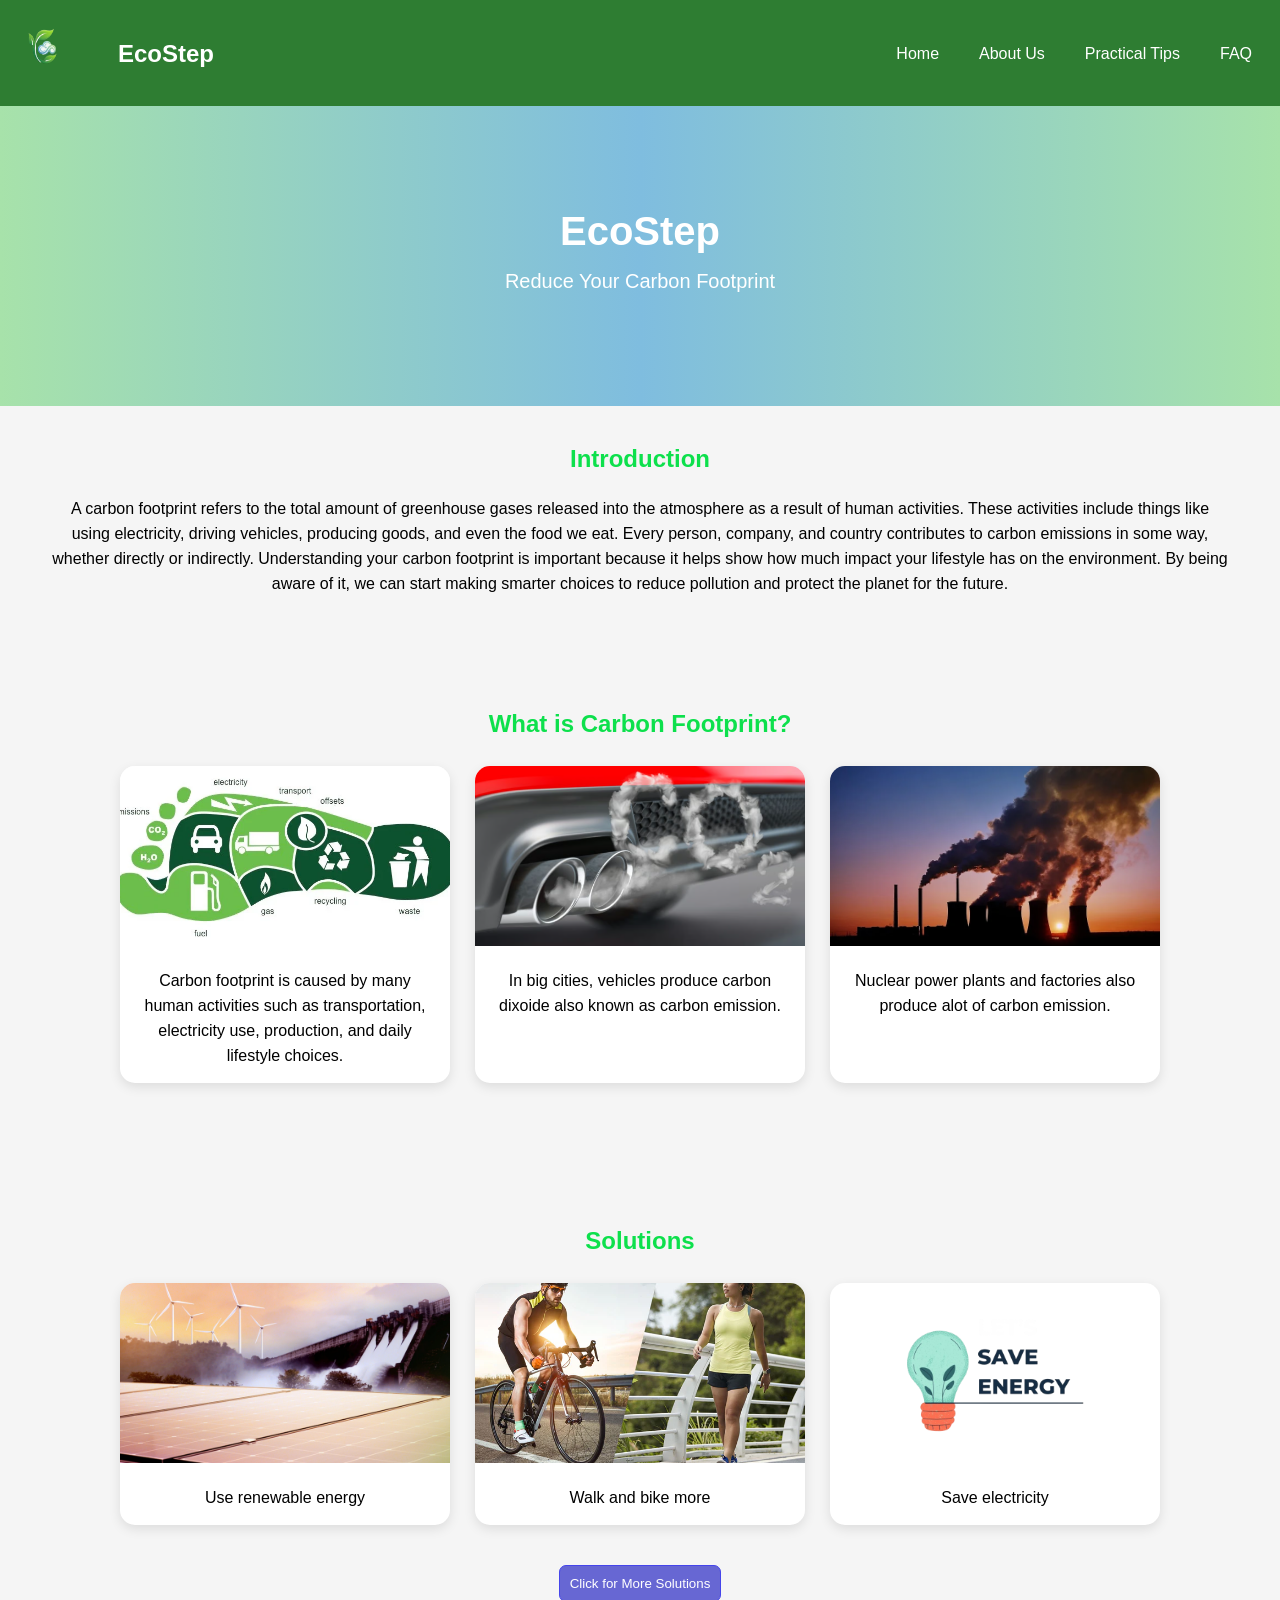
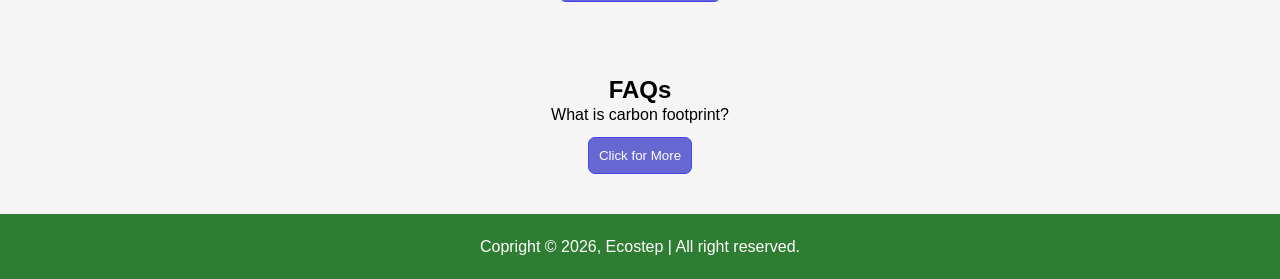
<file: index.html>
<!DOCTYPE html>
<html lang="en">
<head>
<meta charset="UTF-8">
<meta name="viewport" content="width=device-width, initial-scale=1.0">
<title>EcoStep</title>
<link rel="stylesheet" href="PBL_CSS.css">
<link rel="icon" href="pbl_images/Ecostep_icon.png">
</head>

<body>

<!--nav-bar-->
    <div class="nav-bar">
        <div class="logo">
            <img src="pbl_images/Ecostep_icon.png" alt="logo">
            <h2>EcoStep</h2>
        </div>
   
       
    <ul class="menu" type="none">
            <li><a href="index.html">Home</a></li>
            <li><a href="about_us_pbl.html">About Us</a></li>
            <li><a href="prac_tips.html">Practical Tips</a></li>
            <li><a href="faq.html">FAQ</a></li>
        </ul>
    </div>
    <!--End nav-bar-->

<!-- HERO -->
<section id="home" class="hero">
    <h1>EcoStep</h1>
    <p>Reduce Your Carbon Footprint</p>
</section>

<!-- INTRO -->
<section id="intro">
    <h1 style="color: #0de04c;">Introduction</h1><br>
    <p>
        A carbon footprint refers to the total amount of greenhouse gases released into the atmosphere as a result of human activities. These activities include things like using electricity, driving vehicles, producing goods, and even the food we eat. Every person, company, and country contributes to carbon emissions in some way, whether directly or indirectly. Understanding your carbon footprint is important because it helps show how much impact your lifestyle has on the environment. By being aware of it, we can start making smarter choices to reduce pollution and protect the planet for the future.<br><br><br><br>
    </p>
</section>

<!-- MAIN SECTION -->
<section id="main">

    <h1 style="color: #0de04c;">What is Carbon Footprint?</h1>

    <div class="grid">

        <div class="card">
            <img src="pbl_images/carbon_footprint.jpg">
            <p>Carbon footprint is caused by many human activities such as transportation, electricity use, production, and daily lifestyle choices.</p>
        </div>

        <div class="card">
            <img src="pbl_images/car_emission.jpg">
            <p>In big cities, vehicles produce carbon dixoide also known as carbon emission.</p>
        </div>

        <div class="card">
            <img src="pbl_images/carbon_emisprint.jpg">
            <p>Nuclear power plants and factories also produce alot of carbon emission.</p>
        </div>

    </div><br><br><br>

    <h1 style="color: #0de04c;" class="section-title">Solutions</h1>

    <div class="grid">

        <div class="card">
            <img src="pbl_images/renewable_energy.jpg">
            <p>Use renewable energy</p>
        </div>

        <div class="card">
            <img src="pbl_images/walking_biking.jpg">
            <p>Walk and bike more</p>
        </div>

        <div class="card">
            <img src="pbl_images/save_energy.png">
            <p>Save electricity</p>
        </div>

    </div>

</section>

<section id="tips">
<a href="prac_tips.html">
    <button class="faq-btn"> Click for More Solutions </button>
</a>
</section><br><br><br>

<!-- FAQ -->
<section id="faq">
    <h2>FAQs</h2>
    <p>What is carbon footprint?</p>
    <a href="faq.html">
    <button class="faq-btn">Click for More</button>
    </a>
</section>

<!-- FOOTER -->
<footer>
    Copright &copy; 2026, Ecostep | All right reserved.
</footer>

</body>
</html>
</file>
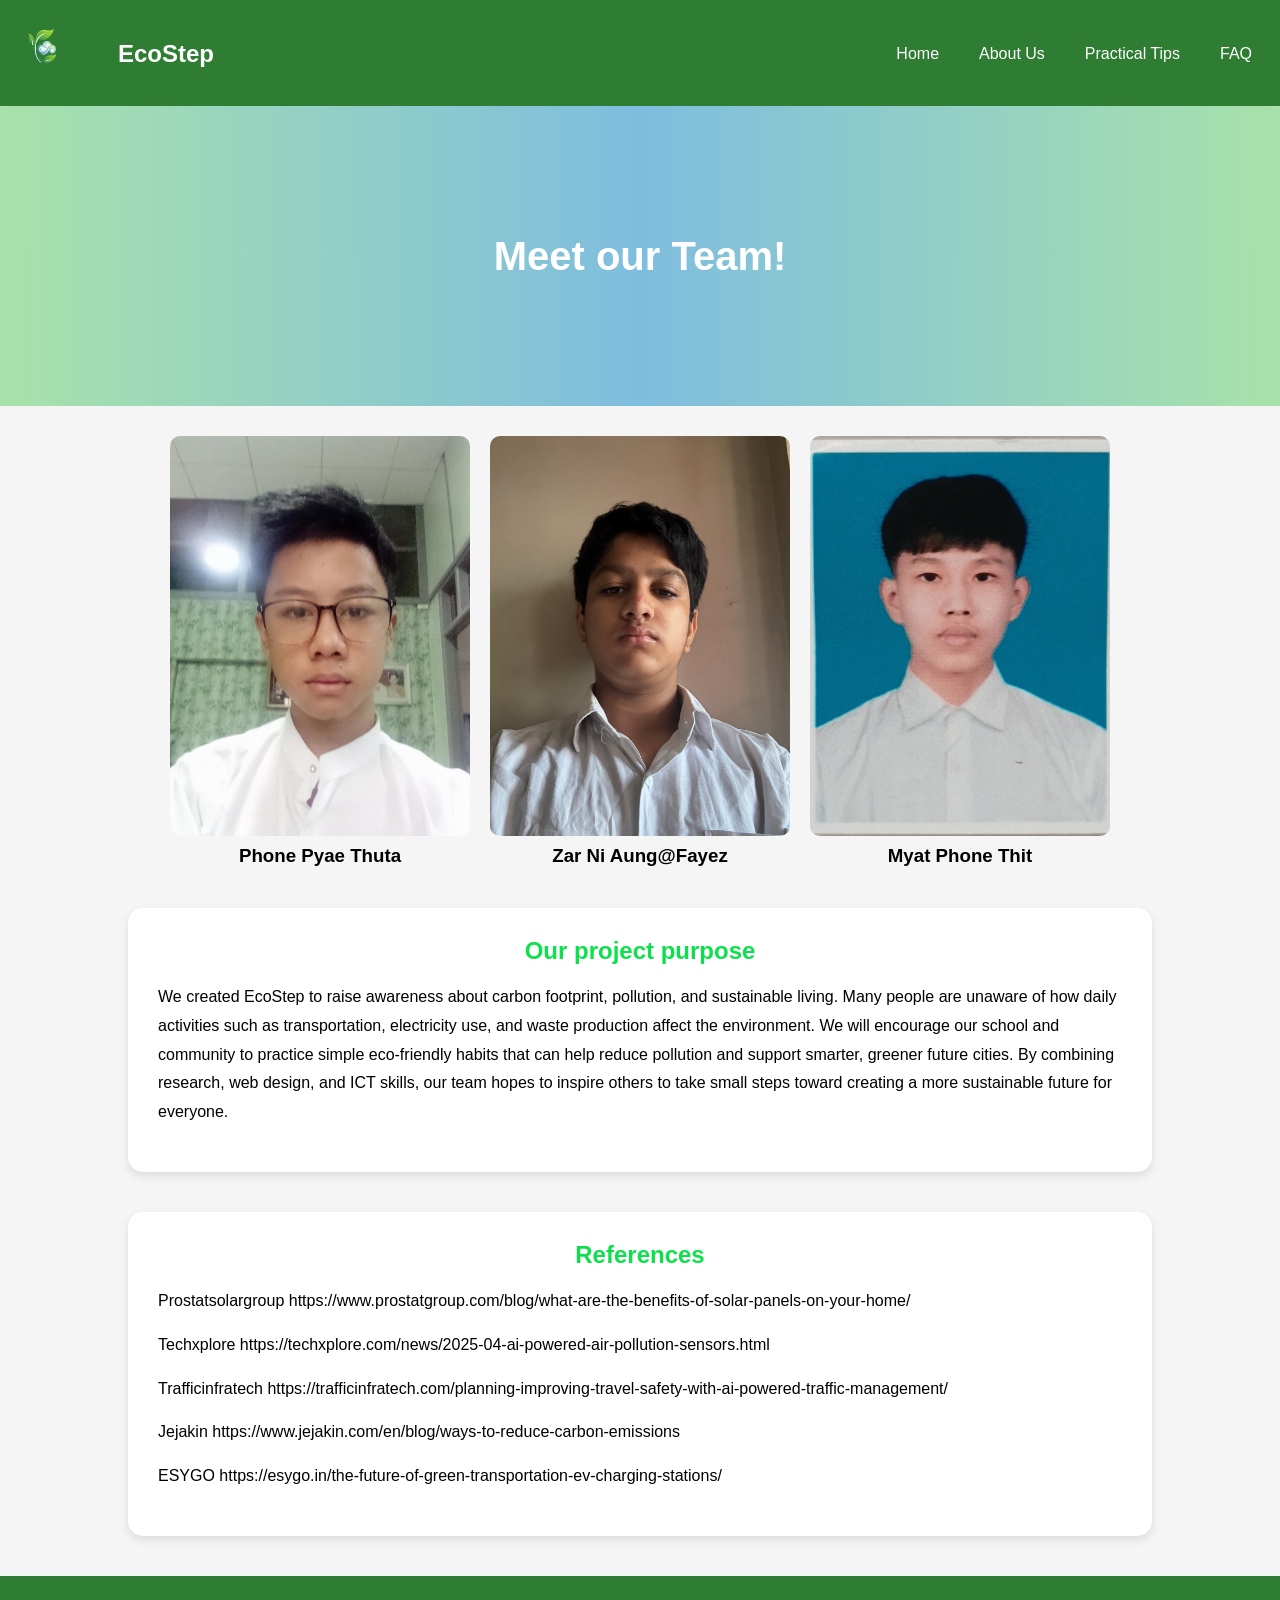
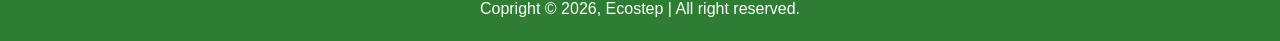
<file: about_us_pbl.html>
<!DOCTYPE html>
<html lang="en">
<head>
<meta charset="UTF-8">
<meta name="viewport" content="width=device-width, initial-scale=1.0">
<title>Our group members</title>
<link rel="stylesheet" href="PBL_CSS2.css">
<link rel="icon" href="pbl_images/Ecostep_icon.png">
</head>

<body>
<!--nav-bar-->
    <div class="nav-bar">
        <div class="logo">
            <img src="pbl_images/Ecostep_icon.png" alt="logo">
            <h2>EcoStep</h2>
        </div>
   
       
    <ul class="menu" type="none">
            <li><a href="index.html">Home</a></li>
            <li><a href="about_us_pbl.html">About Us</a></li>
            <li><a href="prac_tips.html">Practical Tips</a></li>
            <li><a href="faq.html">FAQ</a></li>
        </ul>
    </div>
    <!--End nav-bar-->

<section id="home" class="hero">
    <h1>Meet our Team!</h1>
</section>

<div class="card-container">

    <div class="card">
        <img src="pbl_images/PPTT.jpg">
        <h3 style="text-align: center;">Phone Pyae Thuta</h3>
    </div>

    <div class="card">
        <img src="pbl_images/fayez.jpg">
        <h3 style="text-align: center;">Zar Ni Aung@Fayez</h3>
    </div>

    <div class="card">
        <img src="pbl_images/ywarpt.png">
        <h3 style="text-align: center;">Myat Phone Thit</h3>
    </div>

</div>

<!-- WHY WE DID THIS PROJECT -->
<section class="about-project">
    <h1>Our project purpose</h1>
    <p>
        We created EcoStep to raise awareness about carbon footprint,
        pollution, and sustainable living. Many people are unaware of how
        daily activities such as transportation, electricity use, and waste
        production affect the environment. We will encourage our school and community
        to practice simple eco-friendly habits that can help reduce pollution
        and support smarter, greener future cities. By combining research, web design, and ICT skills, our team hopes
        to inspire others to take small steps toward creating a more sustainable future for everyone.
    </p>

</section>

<section class="about-project">
    <h1>References</h1>
    <p>Prostatsolargroup https://www.prostatgroup.com/blog/what-are-the-benefits-of-solar-panels-on-your-home/</p>
    <p>Techxplore https://techxplore.com/news/2025-04-ai-powered-air-pollution-sensors.html</p>
    <p>Trafficinfratech https://trafficinfratech.com/planning-improving-travel-safety-with-ai-powered-traffic-management/</p>
    <p>Jejakin https://www.jejakin.com/en/blog/ways-to-reduce-carbon-emissions</p>
    <p>ESYGO https://esygo.in/the-future-of-green-transportation-ev-charging-stations/</p>

</section>

<footer>
    Copright &copy; 2026, Ecostep | All right reserved.
</footer>

</body>
</html>
</file>
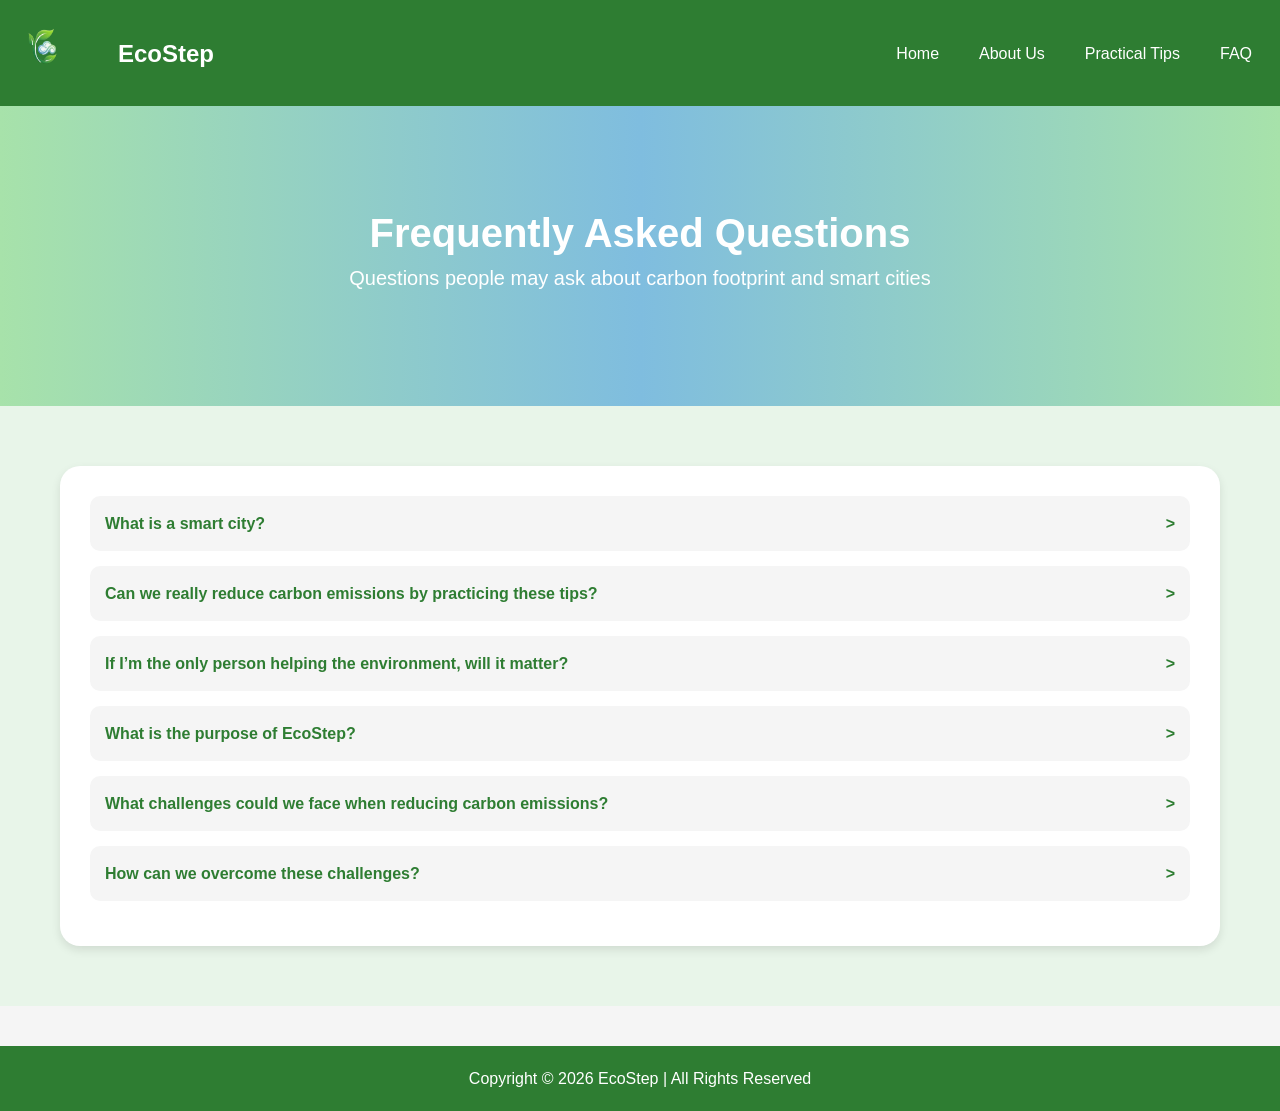
<file: faq.html>
<!DOCTYPE html>
<html lang="en">

<head>
<meta charset="UTF-8">
<meta name="viewport" content="width=device-width, initial-scale=1.0">

<title>EcoStep FAQs</title>

<link rel="stylesheet" href="PBL_CSS4.css">
<link rel="icon" href="pbl_images/Ecostep_icon.png">
</head>

<body>
<!--nav-bar-->
    <div class="nav-bar">
        <div class="logo">
            <img src="pbl_images/Ecostep_icon.png" alt="logo">
            <h2>EcoStep</h2>
        </div>
   
       
    <ul class="menu" type="none">
            <li><a href="index.html">Home</a></li>
            <li><a href="about_us_pbl.html">About Us</a></li>
            <li><a href="prac_tips.html">Practical Tips</a></li>
            <li><a href="faq.html">FAQ</a></li>
        </ul>
    </div>
    <!--End nav-bar-->

<!-- HERO -->
<section class="hero">
    <h1>Frequently Asked Questions</h1>
    <p>
        Questions people may ask about carbon footprint and smart cities
    </p>

</section>

<!-- FAQ SECTION -->
<section id="faq">

    <div class="faq-container">

        <!-- QUESTIONS -->
        <div class="faq-questions">

            <details>
                <summary>What is a smart city?</summary>

                <p>
                    A smart city uses technology and sustainable solutions to reduce pollution,
                    improve transportation, and create healthier environments.
                </p>
            </details>

            <details>
                <summary>Can we really reduce carbon emissions by practicing these tips?</summary>

                <p>
                    Yes, but real change happens when more people work together
                    and practice sustainable habits consistently.
                </p>
            </details>

            <details>
                <summary>If I’m the only person helping the environment, will it matter?</summary>

                <p>
                    Change starts with individuals. One person’s actions can inspire others
                    and spread awareness in the community.
                </p>
            </details>

            <details>
                <summary>What is the purpose of EcoStep?</summary>

                <p>
                    EcoStep was created to spread awareness about carbon footprint
                    and encourage sustainable lifestyles for a greener future.
                </p>
            </details>

            <details>
                <summary>What challenges could we face when reducing carbon emissions?</summary>

                <p>
                    Some people may find sustainable habits inconvenient or difficult,
                    and some areas lack eco-friendly systems and technology.
                </p>
            </details>

            <details>
                <summary>How can we overcome these challenges?</summary>

                <p>
                    Through awareness, education, teamwork,
                    and support from communities and governments.
                </p>
            </details>

        </div>

    </div>

</section>

<!-- FOOTER -->
<footer>

    Copyright &copy; 2026 EcoStep | All Rights Reserved

</footer>

</body>
</html>
</file>
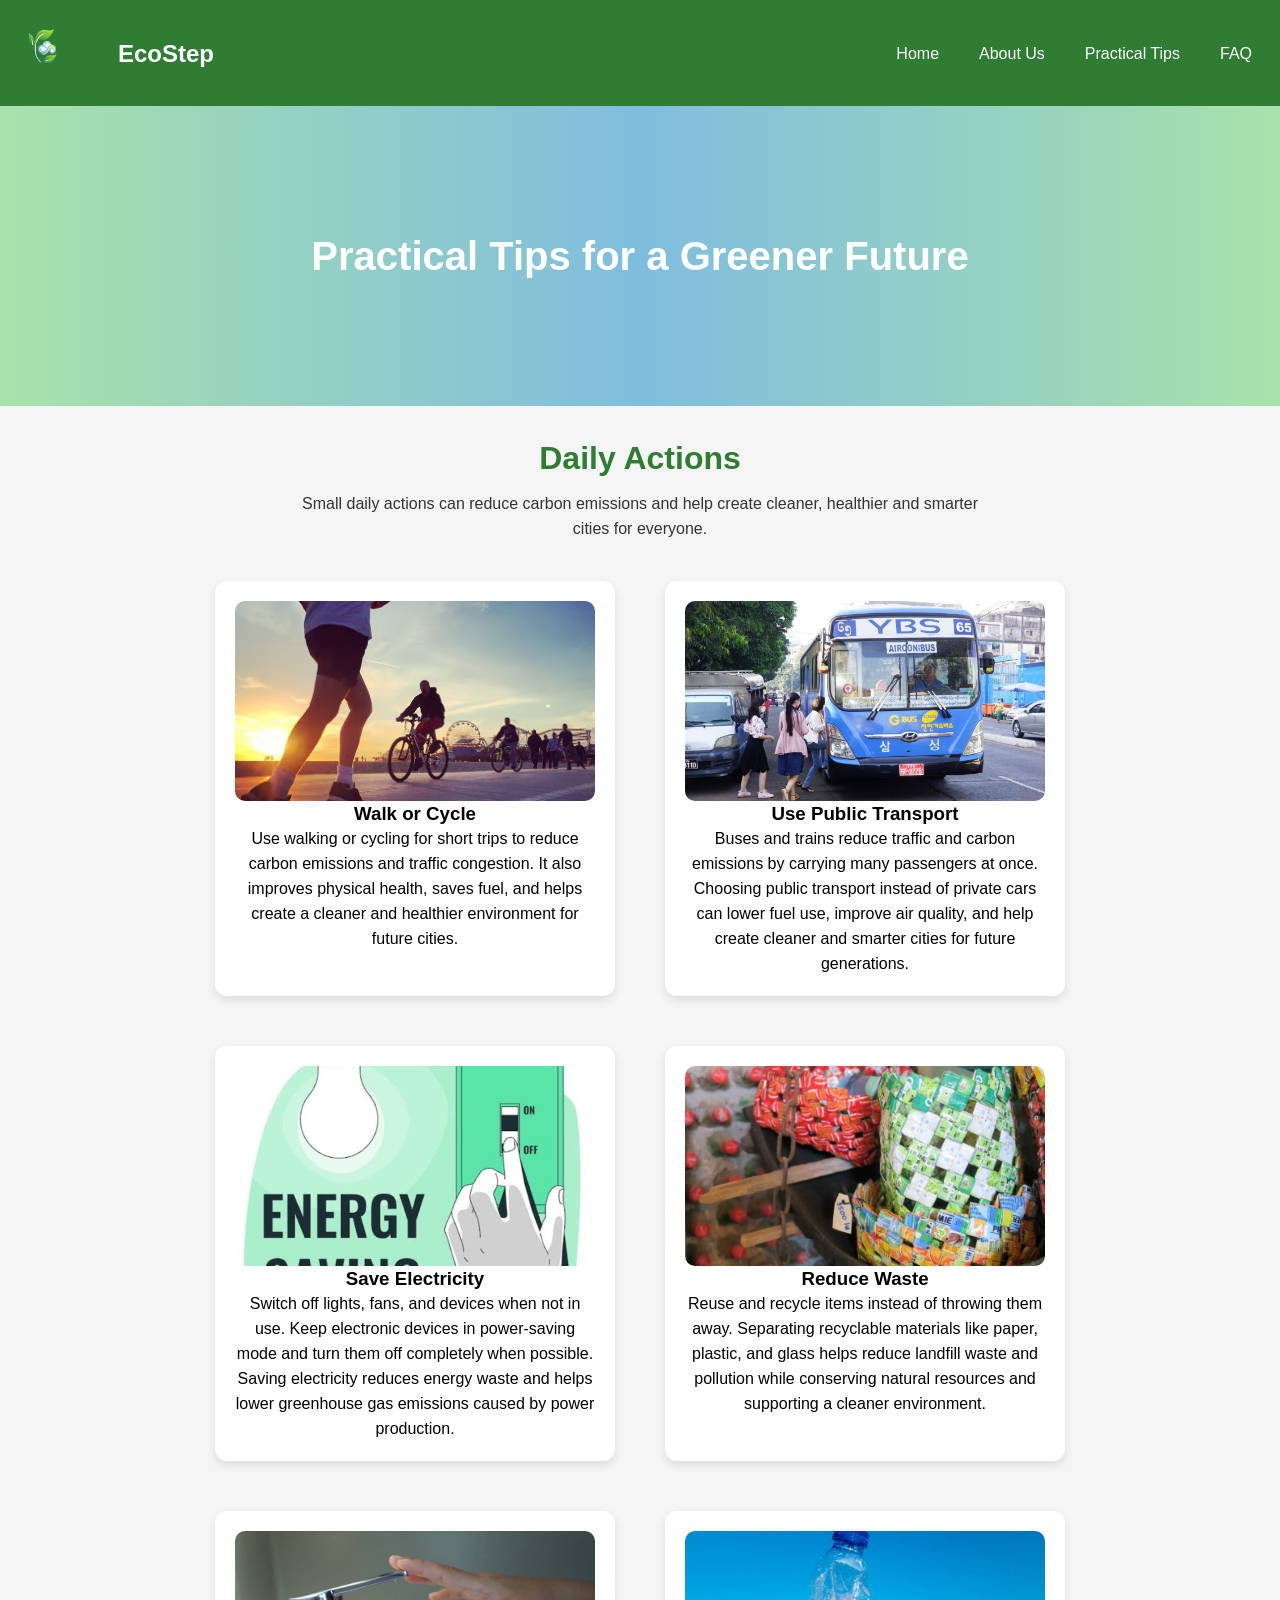
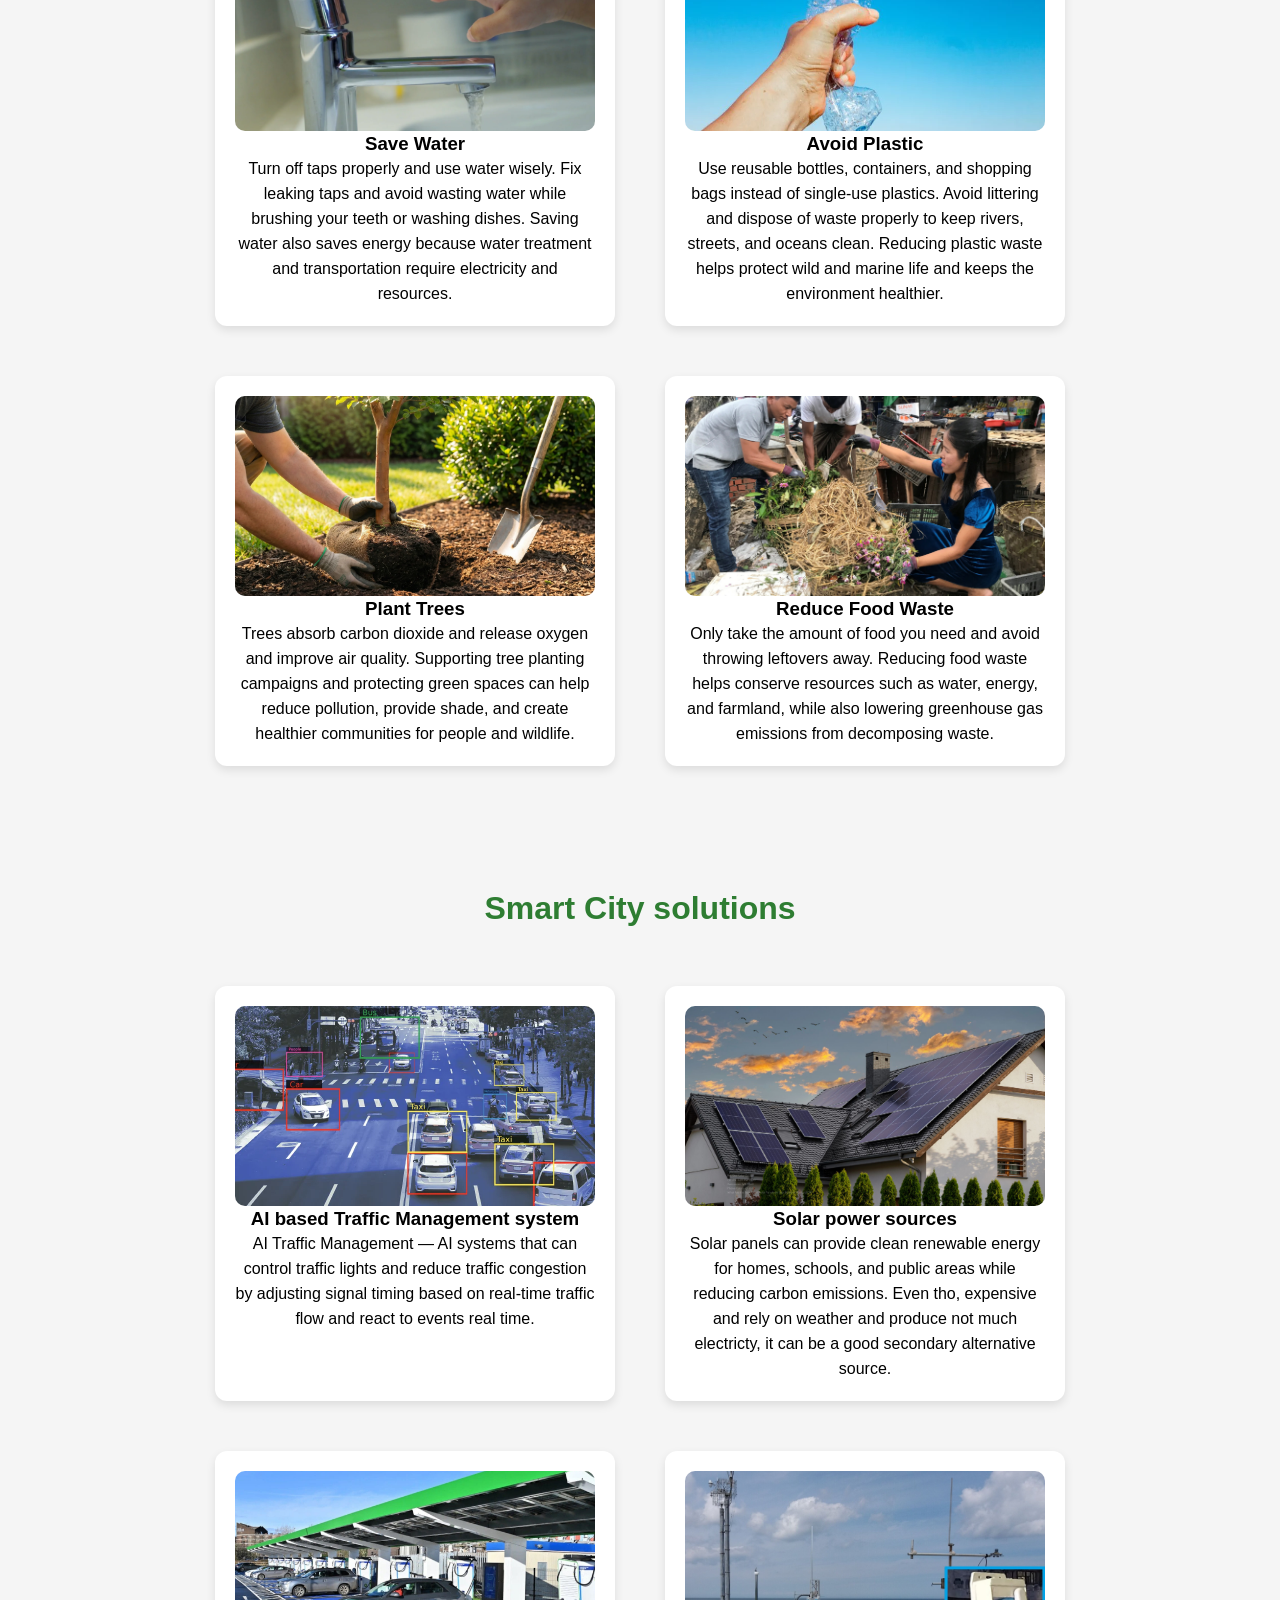
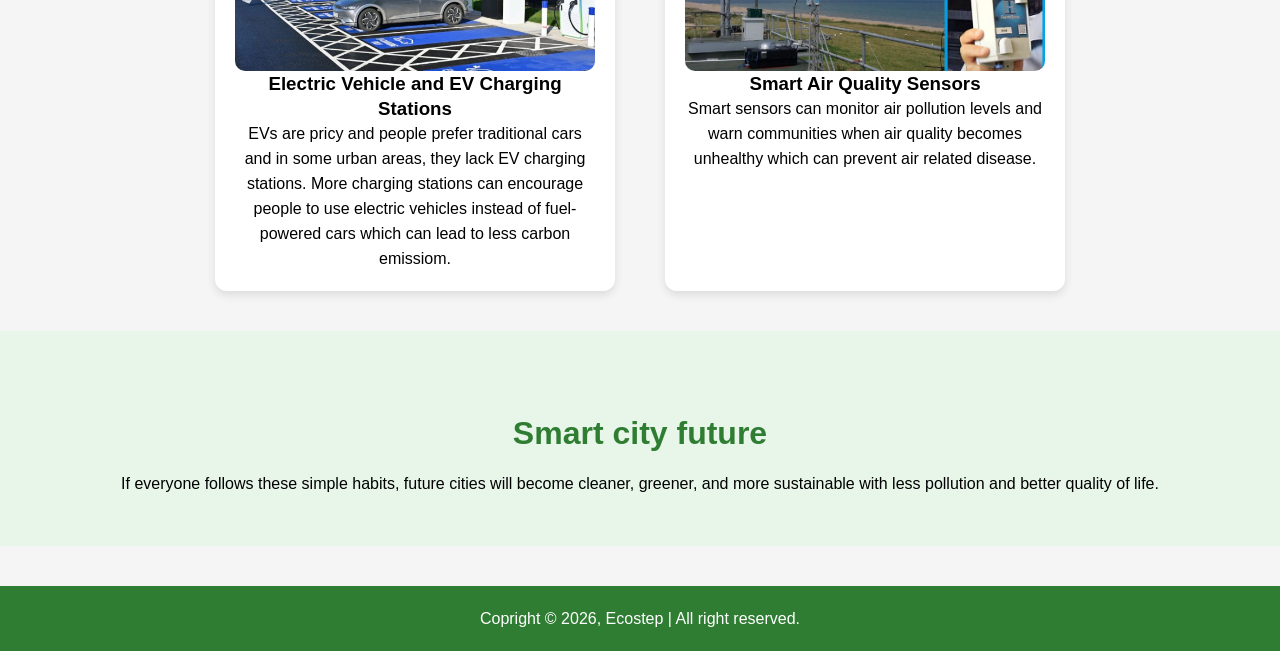
<file: prac_tips.html>
<!DOCTYPE html>
<html lang="en">
<head>
<meta charset="UTF-8">
<meta name="viewport" content="width=device-width, initial-scale=1.0">
<title>Practical Tips - EcoStep</title>
<link rel="stylesheet" href="PBL_CSS3.css">
<link rel="icon" href="pbl_images/Ecostep_icon.png">
</head>
 
<body>
 
<!--nav-bar-->
    <div class="nav-bar">
        <div class="logo">
            <img src="pbl_images/Ecostep_icon.png" alt="logo">
            <h2>EcoStep</h2>
        </div>
   
       
    <ul class="menu" type="none">
            <li><a href="index.html">Home</a></li>
            <li><a href="about_us_pbl.html">About Us</a></li>
            <li><a href="prac_tips.html">Practical Tips</a></li>
            <li><a href="faq.html">FAQ</a></li>
        </ul>
    </div>
    <!--End nav-bar-->
 
<!-- TITLE -->
<section id="home" class="hero">
    <h1>Practical Tips for a Greener Future </h1>
</section>
 
<!-- INTRO -->
 <h1 style="text-align: center;">Daily Actions</h1>
<p class="intro">
Small daily actions can reduce carbon emissions and help create cleaner, healthier and smarter cities for everyone.
</p>
 
<!-- TIPS CARDS -->
<div class="card-container">
 
    <div class="card">
    <img src="pbl_images/wake_bike.jpg">
    <h3>Walk or Cycle</h3>
    <p>
        Use walking or cycling for short trips to reduce carbon emissions and traffic congestion. It also improves physical health, saves fuel, and helps create a cleaner and healthier environment for future cities.
    </p>
</div>
 
<div class="card">
    <img src="pbl_images/public_trans.jpg">
    <h3>Use Public Transport</h3>
    <p>
        Buses and trains reduce traffic and carbon emissions by carrying many passengers at once.
        Choosing public transport instead of private cars can lower fuel use, improve air quality,
        and help create cleaner and smarter cities for future generations.
    </p>
</div>
 
<div class="card">
    <img src="pbl_images/save_electrcity.jpg">
    <h3>Save Electricity</h3>
    <p>
        Switch off lights, fans, and devices when not in use. Keep electronic devices in
        power-saving mode and turn them off completely when possible. Saving electricity
        reduces energy waste and helps lower greenhouse gas emissions caused by power production.
    </p>
</div>
 
<div class="card">
    <img src="pbl_images/recycle_waste.jpg">
    <h3>Reduce Waste</h3>
    <p>
        Reuse and recycle items instead of throwing them away. Separating recyclable materials
        like paper, plastic, and glass helps reduce landfill waste and pollution while conserving
        natural resources and supporting a cleaner environment.
    </p>
</div>
 
<div class="card">
    <img src="pbl_images/save_water.jpg">
    <h3>Save Water</h3>
    <p>
        Turn off taps properly and use water wisely. Fix leaking taps and avoid wasting water
        while brushing your teeth or washing dishes. Saving water also saves energy because
        water treatment and transportation require electricity and resources.
    </p>
</div>
 
<div class="card">
    <img src="pbl_images/avoid_plastic.jpg">
    <h3>Avoid Plastic</h3>
    <p>
        Use reusable bottles, containers, and shopping bags instead of single-use plastics.
        Avoid littering and dispose of waste properly to keep rivers, streets, and oceans clean.
        Reducing plastic waste helps protect wild and marine life and keeps the environment healthier.
    </p>
</div>
 
<div class="card">
    <img src="pbl_images/plant_tree.jpg">
    <h3>Plant Trees</h3>
    <p>
        Trees absorb carbon dioxide and release oxygen and improve air quality. Supporting tree planting campaigns
        and protecting green spaces can help reduce pollution, provide shade, and create healthier
        communities for people and wildlife.
    </p>
</div>
 
<div class="card">
    <img src="pbl_images/reduce_waste.jpg">
    <h3>Reduce Food Waste</h3>
    <p>
        Only take the amount of food you need and avoid throwing leftovers away.
        Reducing food waste helps conserve resources such as water, energy, and farmland,
        while also lowering greenhouse gas emissions from decomposing waste.
    </p>
</div>
</div><br><br>
 
    <h1 style="text-align: center;">Smart City solutions</h1><br>
 
<div class="card-container">
    <div class="card">
    <img src="pbl_images/ai_powered_traffic.jpg">
    <h3>AI based Traffic Management system</h3>
    <p>
        AI Traffic Management — AI systems that can control traffic lights and reduce traffic congestion by adjusting signal timing based on real-time traffic flow and react to events real time.
    </p>
    </div>
 
    <div class="card">
    <img src="pbl_images/solar_panel.jpg">
    <h3>Solar power sources</h3>
    <p>
        Solar panels can provide clean renewable energy for homes, schools, and public areas while reducing carbon emissions. Even tho, expensive and rely on weather and produce not much electricty, it can be a good secondary alternative source.
    </p>
    </div>
 
    <div class="card">
    <img src="pbl_images/EV_chargingstation.jpg">
    <h3>Electric Vehicle and EV Charging Stations</h3>
    <p>
        EVs are pricy and people prefer traditional cars and in some urban areas, they lack EV charging stations. More charging stations can encourage people to use electric vehicles instead of fuel-powered cars which can lead to less carbon emissiom.
    </p>
    </div>
 
    <div class="card">
    <img src="pbl_images/ai_airsensor.jpg">
    <h3>Smart Air Quality Sensors</h3>
    <p>
        Smart sensors can monitor air pollution levels and warn communities when air quality becomes unhealthy which can prevent air related disease.
    </p>
</div>
</div>
</section>
<!-- FUTURE SECTION -->
<div class="future">
    <h1 style="text-align: center;">Smart city future</h1><br>
    <p style="text-align: center;">
        If everyone follows these simple habits, future cities will become cleaner,
        greener, and more sustainable with less pollution and better quality of life.
    </p>
</div>
 
<!-- FOOTER -->
<footer>
    Copright &copy; 2026, Ecostep | All right reserved.
</footer>
 
</body>
</html>
</file>
<file: PBL_CSS.css>
* {
    margin: 0;
    padding: 0;
    box-sizing: border-box;
}

body {
    font-family: Arial, sans-serif;
    background: #f5f5f5;
    text-align: center;
    line-height: 25px;
}

/*nav-bar*/
.nav-bar{
    background-color: #2E7D32;
    display: flex;
    justify-content: space-between;
    align-items: center;
    color: white;
    padding: 8px;
    position: sticky;
    top: 0;
}
.logo{
    display: flex;
    align-items: center;
    gap: 30px;
}
.logo img{
    width: 80px;
    height: 80px;
    margin-top: 10px;
}
.menu{
    display: flex;
}
.menu li a{
    color: white;
    text-decoration: none;
    padding: 20px;
}
.menu li a:hover{
    background-color: darkkhaki;
    border-radius: 7px;
    padding: 7px;
}

/* HERO */
.hero {
    background: linear-gradient(to right, #a7e2aa, #7fbddf , #a7e2aa );
    height: 300px;
    color: white;
    padding: 30px;
    display: flex;
    flex-direction: column;
    justify-content: center;
    align-items: center;
}

.hero h1 {
    font-size: 40px;
}

.hero p {
    font-size: 20px;
    margin-top: 25px;
}
#intro{
    padding: 20px;
    margin: 20px 30px;
}
/* GRID (THIS FIXES YOUR LAYOUT) */
.grid {
    display: grid;
    grid-template-columns: repeat(3, 1fr);
    gap: 25px;
    max-width: 1100px;
    margin: auto;
    padding: 30px;
}

/* CARD */
.card {
    background: white;
    border-radius: 15px;
    overflow: hidden;
    box-shadow: 0 4px 12px rgba(0,0,0,0.1);
    transition: 0.3s;
}

.card:hover {
    transform: translateY(-5px);
}

/* IMAGE */
.card img {
    width: 100%;
    height: 180px;
    object-fit: cover;
}

/* TEXT */
.card p {
    padding: 15px;
}

/* SECTION TITLE */
.section-title {
    margin-top: 40px;
}

/* FOOTER */
footer {
    background: #2E7D32;
    color: white;
    padding: 20px;
    margin-top: 40px;
}
.faq-btn{
    margin-top: 10px;
    border: 1px solid rgb(69, 69, 235);
    border-radius: 7px;
    background-color: rgb(103, 103, 211);
    padding: 10px;
    color: white;
    transition: 0.5s;
}
.faq-btn:hover{
    transform: scale(1.05);
}
</file>
<file: PBL_CSS2.css>
*{
    margin: 0;
    padding: 0;
    box-sizing: border-box;
}
body {
    font-family: Arial, sans-serif;
    background: #f5f5f5;
    text-align: center;
    line-height: 25px;
}
/*nav-bar*/
.nav-bar{
    background-color: #2E7D32;
    display: flex;
    justify-content: space-between;
    align-items: center;
    color: white;
    padding: 8px;
    position: sticky;
    top: 0;
}
.hero {
    height: 300px;
    background: linear-gradient(to right, #a7e2aa, #7fbddf , #a7e2aa );
    color: white;
    padding: 40px;
    display: flex;
    align-items: center;
    justify-content: space-around;
    flex-direction: column;
}

.hero h1 {
    font-size: 40px;
    margin: 0;
}

.hero p {
    font-size: 20px;
    margin-top: 25px;
}
.logo{
    display: flex;
    align-items: center;
    gap: 30px;
}
.logo img{
    width: 80px;
    height: 80px;
    margin-top: 10px;
}
.menu{
    display: flex;
}
.menu li a{
    color: white;
    text-decoration: none;
    padding: 20px;
}
.menu li a:hover{
    background-color: darkkhaki;
    border-radius: 7px;
    padding: 7px;
}

.card-container {
    display: flex;
    flex-direction: row;       
    justify-content: center;   
    gap: 20px;          
    margin-top: 30px;      
}

.card {
    margin: 0; 
}

.card img {
    width: 300px;
    height: 400px;
    object-fit: cover;
    border-radius: 10px;
}

footer {
    background-color: #2E7D32;
    color: white;
    text-align: center;
    padding: 20px;
    margin-top: 40px;
}

.about-project {
    background: white;
    margin: 40px auto;
    padding: 30px;
    width: 80%;
    border-radius: 15px;
    box-shadow: 0 4px 10px rgba(0,0,0,0.1);
    text-align: left;
}

.about-project h1 {
    color: #0de04c;
    text-align: center;
    margin-bottom: 20px;
}

.about-project p {
    line-height: 1.8;
    margin-bottom: 15px;
}
</file>
<file: PBL_CSS4.css>
*{
    margin: 0;
    padding: 0;
    box-sizing: border-box;
}
body {
    font-family: Arial, sans-serif;
    background: #f5f5f5;
    text-align: center;
    line-height: 25px;
}
/*nav-bar*/
.nav-bar{
    background-color: #2E7D32;
    display: flex;
    justify-content: space-between;
    align-items: center;
    color: white;
    padding: 8px;
    position: sticky;
    top: 0;
}
.logo{
    display: flex;
    align-items: center;
    gap: 30px;
}
.logo img{
    width: 80px;
    height: 80px;
    margin-top: 10px;
}
.menu{
    display: flex;
}
.menu li a{
    color: white;
    text-decoration: none;
    padding: 20px;
}
.menu li a:hover{
    background-color: darkkhaki;
    border-radius: 7px;
    padding: 7px;
}

/* SECTIONS */
section {
    padding: 60px;
    text-align: center;
}

/* HERO */
.hero {
    background: linear-gradient(to right, #a7e2aa, #7fbddf , #a7e2aa );
    height: 300px;
    color: white;
    padding: 20px;
    display: flex;
    align-items: center;
    justify-content: center;
    flex-direction: column;
}

.hero h1 {
    font-size: 40px;
    margin: 0;
}

.hero p {
    font-size: 20px;
    margin-top: 20px;
}

/* FAQ SECTION */
#faq {
    background: #E8F5E9;
    padding: 60px;
}

/* FAQ CONTAINER */
.faq-container {
    display: flex;

    justify-content: space-between;
    align-items: center;

    background: white;

    border-radius: 20px;

    padding: 30px;
    gap: 30px;

    max-width: 1200px;
    margin: auto;

    box-shadow: 0 4px 10px rgba(0,0,0,0.1);
}

/* IMAGE */
.faq-image,
.faq-questions {
    flex: 1;
}

.faq-image img {
    width: 100%;
    border-radius: 15px;
}

/* DROPDOWN QUESTIONS */
.faq-questions details {
    background: #F5F5F5;

    border-radius: 10px;

    padding: 15px;
    margin-bottom: 15px;

    transition: 0.3s;
}

/* QUESTION */
.faq-questions summary {
    list-style: none;

    cursor: pointer;

    font-weight: bold;
    color: #2E7D32;

    display: flex;
    justify-content: space-between;
}

/* ANSWER */
.faq-questions details p {
    background: white;

    border-left: 5px solid #2E7D32;

    padding: 15px;
    margin-top: 10px;

    border-radius: 10px;

    line-height: 1.6;
}

/* ARROW */
.faq-questions summary::after {
    content: ">";
    transition: 0.3s;
}

.faq-questions details[open] summary::after {
    transform: rotate(90deg);
}
footer {
    background-color: #2E7D32;
    color: white;
    text-align: center;
    padding: 20px;
    margin-top: 40px;
}
</file>
<file: PBL_CSS3.css>
*{
    margin: 0;
    padding: 0;
    box-sizing: border-box;
}
body {
    font-family: Arial, sans-serif;
    background: #f5f5f5;
    text-align: center;
    line-height: 25px;
}
/*nav-bar*/
.nav-bar{
    background-color: #2E7D32;
    display: flex;
    justify-content: space-between;
    align-items: center;
    color: white;
    padding: 8px;
    position: sticky;
    top: 0;
}
.hero {
    color: white;
    background: linear-gradient(to right, #a7e2aa, #7fbddf , #a7e2aa );
    height: 300px;
    padding: 60px;
    display: flex;
    align-items: center;
    justify-content: space-around;
    flex-direction: column;
}

.hero h1 {
    font-size: 40px;
    margin: 0;
    color: white;
}

.hero p {
    font-size: 20px;
    margin-top: 25px;
}
.logo{
    display: flex;
    align-items: center;
    gap: 30px;
}
.logo img{
    width: 80px;
    height: 80px;
    margin-top: 10px;
}
.menu{
    display: flex;
}
.menu li a{
    color: white;
    text-decoration: none;
    padding: 20px;
}
.menu li a:hover{
    background-color: darkkhaki;
    border-radius: 7px;
    padding: 7px;
}

/* TITLE */
h1 {
    margin-top: 40px;
    color: #2E7D32;
}

/* INTRO */
p.intro {
    max-width: 700px;
    margin: 20px auto;
    color: #333;
}

/* CARD CONTAINER */
.card-container {
    display: flex;
    justify-content: center;
    gap: 50px;
    flex-wrap: wrap;
    margin: 40px 20px;
}

/* CARDS */
.card {
    background: white;
    width: 400px;
    padding: 20px;
    border-radius: 12px;
    box-shadow: 0 4px 10px rgba(0,0,0,0.1);
    transition: 0.3s;
}

.card:hover {
    transform: translateY(-5px);
}

.card img {
    width: 100%;
    height: 200px;
    object-fit: cover;
    border-radius: 10px;
    display: block;
}

/* FUTURE SECTION */
.future {
    background: #E8F5E9;
    padding: 50px;
    margin-top: 40px;
}

footer {
    background-color: #2E7D32;
    color: white;
    text-align: center;
    padding: 20px;
    margin-top: 40px;
}
</file>
